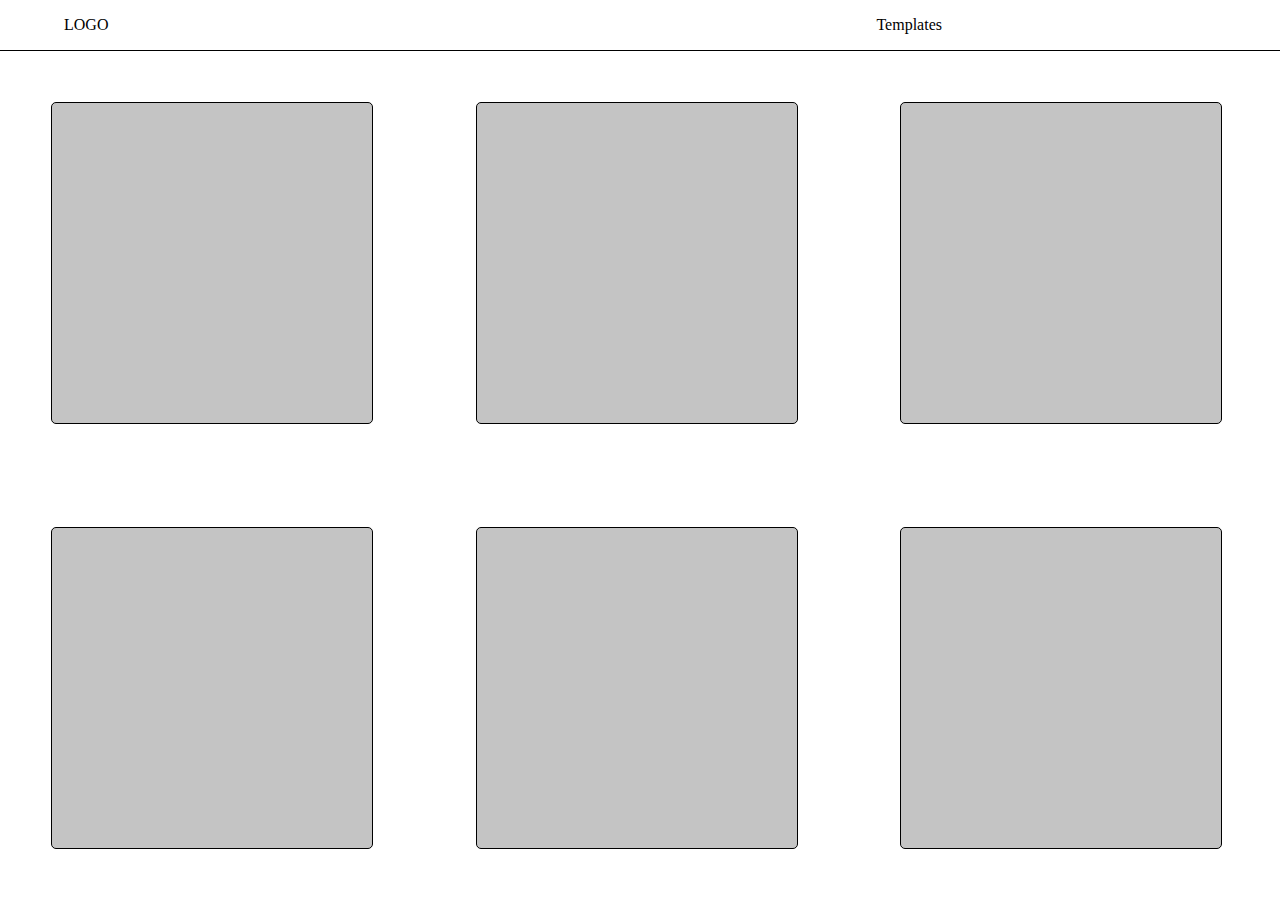
<file: templates.html>
<!DOCTYPE html>
<html lang="pt-br">
<head>
  <meta charset="UTF-8">
  <meta http-equiv="X-UA-Compatible" content="IE=edge">
  <meta name="viewport" content="width=device-width, initial-scale=1.0">
  <link rel="stylesheet" href="templates.css">
  <title>Templates</title>
</head>
<body>
  <header>
    <p class="um">LOGO</p>
    <p class="dois">Templates</p>
  </header>
  <main>
    <section></section>
    <section></section>
    <section></section>
    <section></section>
    <section></section>
    <section></section>
  </main>
</body>
</html>
</file>
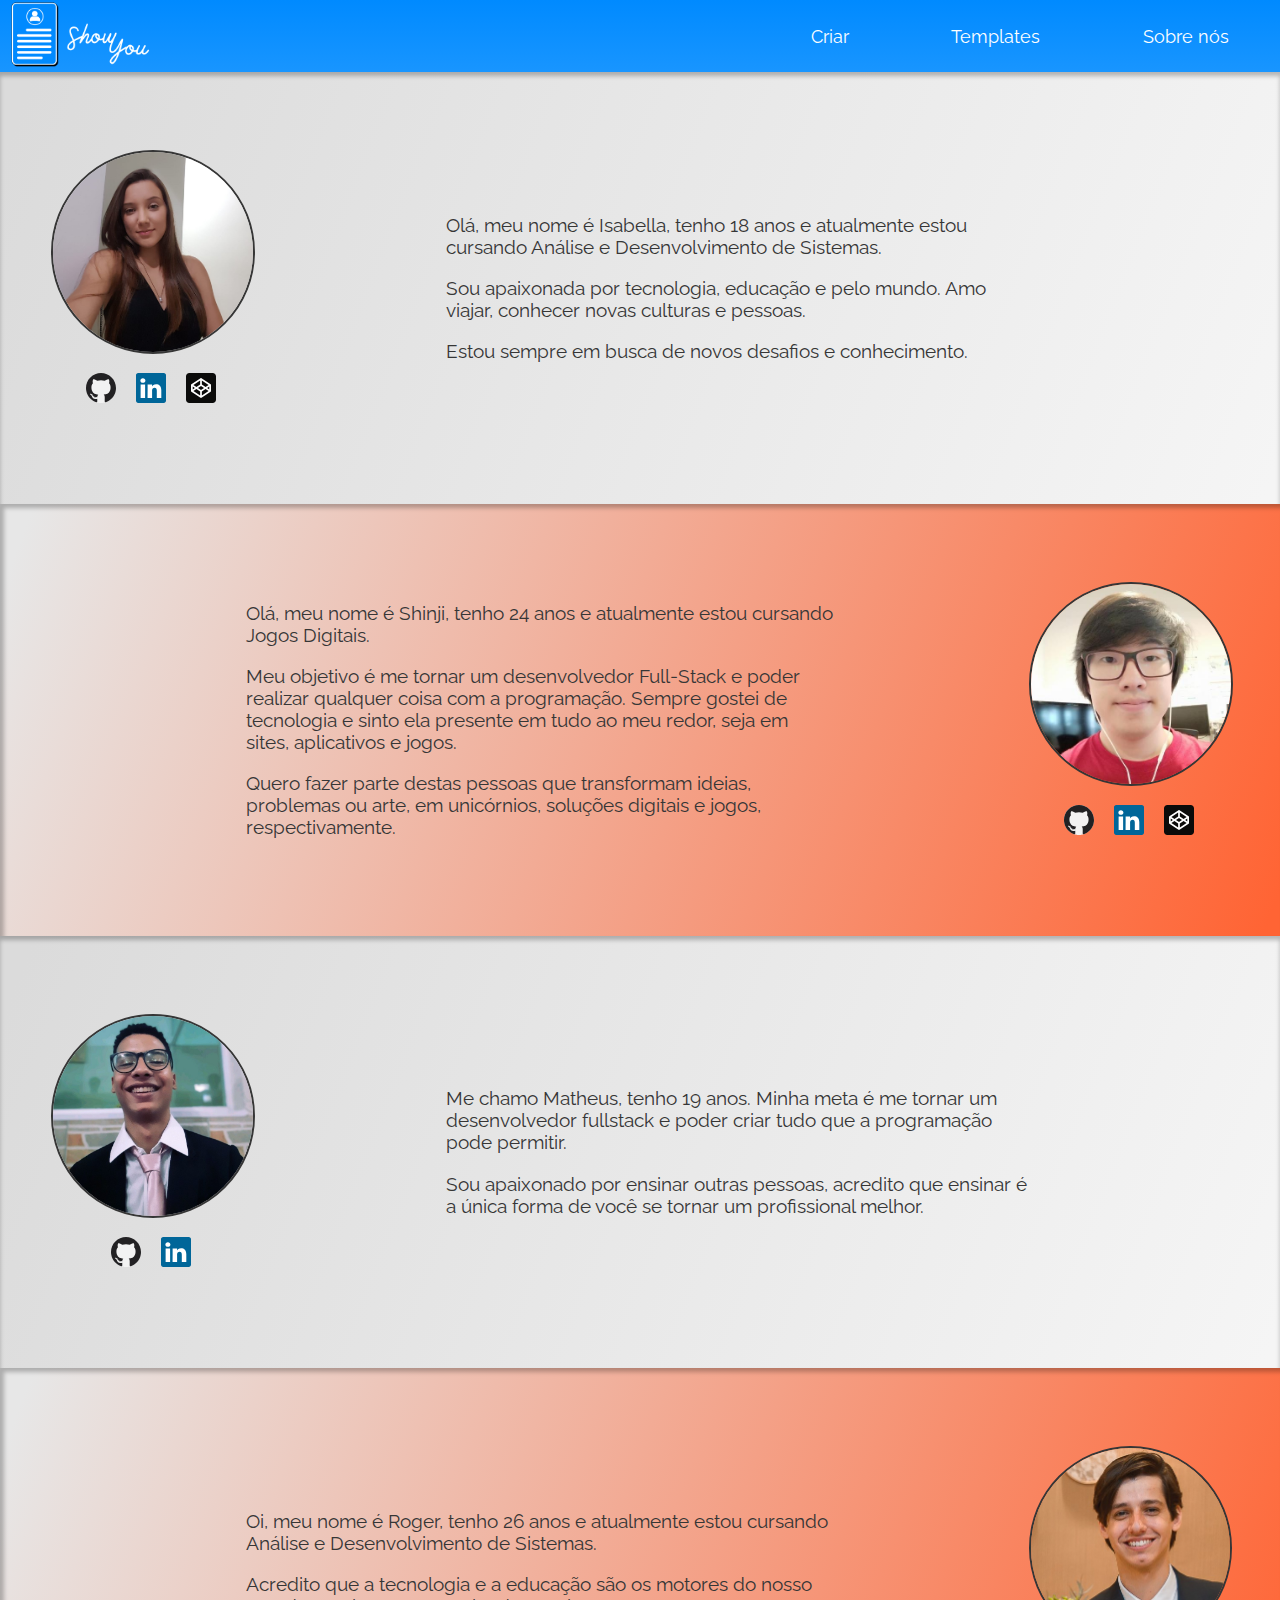
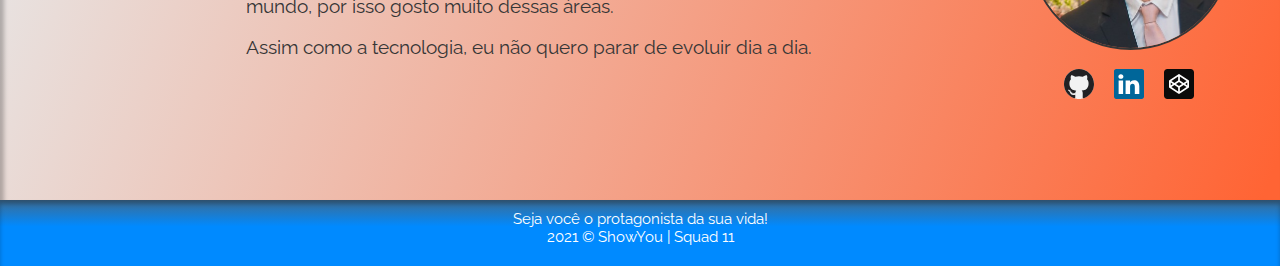
<file: pages/about-us.html>
<!DOCTYPE html>
<html lang="pt-br">

<head>
    <meta charset="UTF-8">
    <meta http-equiv="X-UA-Compatible" content="IE=edge">
    <meta name="viewport" content="width=device-width, initial-scale=1.0">
    <link rel="stylesheet" href="../styles/about-us.css">
    <link rel="stylesheet" href="../styles/nav.css">
    <link rel="stylesheet" href="../styles/footer.css">
    <link rel="stylesheet" href="../styles/globals.css">
    <link href="https://fonts.googleapis.com/css2?family=Raleway:wght@300;500;800&display=swap" rel="stylesheet">
    <link rel="shortcut icon" href="../images/FavIcon.png"/>
    <title>About Us #Squad-11</title>
</head>

<body>
    <header>
        <a href="../pages/home-page.html">
        <img class="logo" src="../images/logoNome.png" alt="Logo do site"></a>

        <input type="checkbox" id="bt-menu">
        <label for="bt-menu" class="label">&#9776;</label>

        <nav class="nav-header">
          <ul>
            <li><a href="../pages/criar-cartao.html">Criar</a></li>
            <li><a href="../pages/templates.html">Templates</a></li>
            <li><a href="../pages/about-us.html">Sobre nós</a></li>
          </ul>
        </nav>
    </header>

    <main>
        <section class="isa">
            <div class="imagens">
                <img class="foto-perfil" src="../images/profile/perfil-isa.jpeg">
                <ul class="redes-sociais">
                    <li><a href="https://github.com/Isabella-Lopes-Vilhaba" target="_blank"><img
                                src="../images/social/github.svg"></a></li>
                    <li><a href="https://www.linkedin.com/in/isabella-lopes-vilhaba/" target="_blank"><img
                                src="../images/social/linkedin.svg"></a></li>
                    <li><a href="https://codepen.io/IsabellaVilhaba" target="_blank"><img
                                src="../images/social/codepen.svg"></a></li>
                </ul>
            </div>
            <div class="apresentacao">
                <p>Olá, meu nome é Isabella, tenho 18 anos e atualmente estou cursando Análise e Desenvolvimento de
                    Sistemas.</p>
                <p>Sou apaixonada por tecnologia, educação e pelo mundo. Amo viajar, conhecer novas culturas e pessoas.
                </p>
                <p>Estou sempre em busca de novos desafios e conhecimento.</p>
            </div>
        </section>

        <section class="shinji">
            <div class="apresentacao">
                <p>Olá, meu nome é Shinji, tenho 24 anos e atualmente estou cursando Jogos Digitais. </p>
                <p>Meu objetivo é me tornar um desenvolvedor Full-Stack e poder realizar qualquer coisa com a
                    programação.
                    Sempre gostei de tecnologia e sinto ela presente em tudo ao meu redor, seja em sites, aplicativos e
                    jogos. </p>
                <p>Quero fazer parte destas pessoas que transformam ideias, problemas ou arte, em unicórnios, soluções
                    digitais e jogos, respectivamente. </p>
            </div>
            <div class="imagens">
                <img class="foto-perfil" src="../images/profile/perfil-shinji.jpg">
                <ul class="redes-sociais">
                    <li><a href="https://github.com/shinjiaki" target="_blank"><img
                                src="../images/social/github.svg"></a></li>
                    <li><a href="https://www.linkedin.com/in/julio-shinji-akiyoshi-14aa72197/" target="_blank"><img
                                src="../images/social/linkedin.svg"></a></li>
                    <li><a href=" https://codepen.io/shinjiaki/" target="_blank"><img
                                src="../images/social/codepen.svg"></a></li>
                </ul>
            </div>
        </section>

        <section class="matheus">
            <div class="imagens">
                <img class="foto-perfil" src="../images/profile/perfil-matheus.jpg">
                <ul class="redes-sociais">
                    <li><a href="https://github.com/Matheus-Galdino" target="_blank"><img
                                src="../images/social/github.svg"></a></li>
                    <li><a href="https://www.linkedin.com/in/matheus-carvalho-8404b8191/" target="_blank"><img
                                src="../images/social/linkedin.svg"></a></li>
                </ul>
            </div>
            <div class="apresentacao">
                <p>Me chamo Matheus, tenho 19 anos. Minha meta é me tornar um desenvolvedor fullstack e poder criar tudo
                    que a programação pode permitir. </p>
                <p>Sou apaixonado por ensinar outras pessoas, acredito que ensinar é a única forma de você se tornar um
                    profissional melhor.</p>
            </div>
        </section>

        <section class="roger">
            <div class="apresentacao">
                <p>Oi, meu nome é Roger, tenho 26 anos e atualmente estou cursando Análise e Desenvolvimento de
                    Sistemas.</p>
                <p>Acredito que a tecnologia e a educação são os motores do nosso mundo, por isso gosto muito dessas
                    áreas.</p>
                <p>Assim como a tecnologia, eu não quero parar de evoluir dia a dia.</p>

            </div>
            <div class="imagens">
                <img class="foto-perfil" src="../images/profile/perfil-roger.jpg">
                <ul class="redes-sociais">
                    <li><a href="https://github.com/rogersilveiraa/" target="_blank"><img
                                src="../images/social/github.svg"></a></li>
                    <li><a href="https://www.linkedin.com/in/roger-silveira-98171b1a6/" target="_blank"><img
                                src="../images/social/linkedin.svg"></a></li>
                    <li><a href="https://codepen.io/RogerSilveira/
                        " target="_blank"><img
                                src="../images/social/codepen.svg"></a></li>
                </ul>
            </div>
        </section>
    </main>

    <footer>
        <p class="footer-frase">Seja você o protagonista da sua vida!</p>
        <p class="footer-frase">2021 © ShowYou | Squad 11</p>
    </footer>
</body>

</html>
</file>
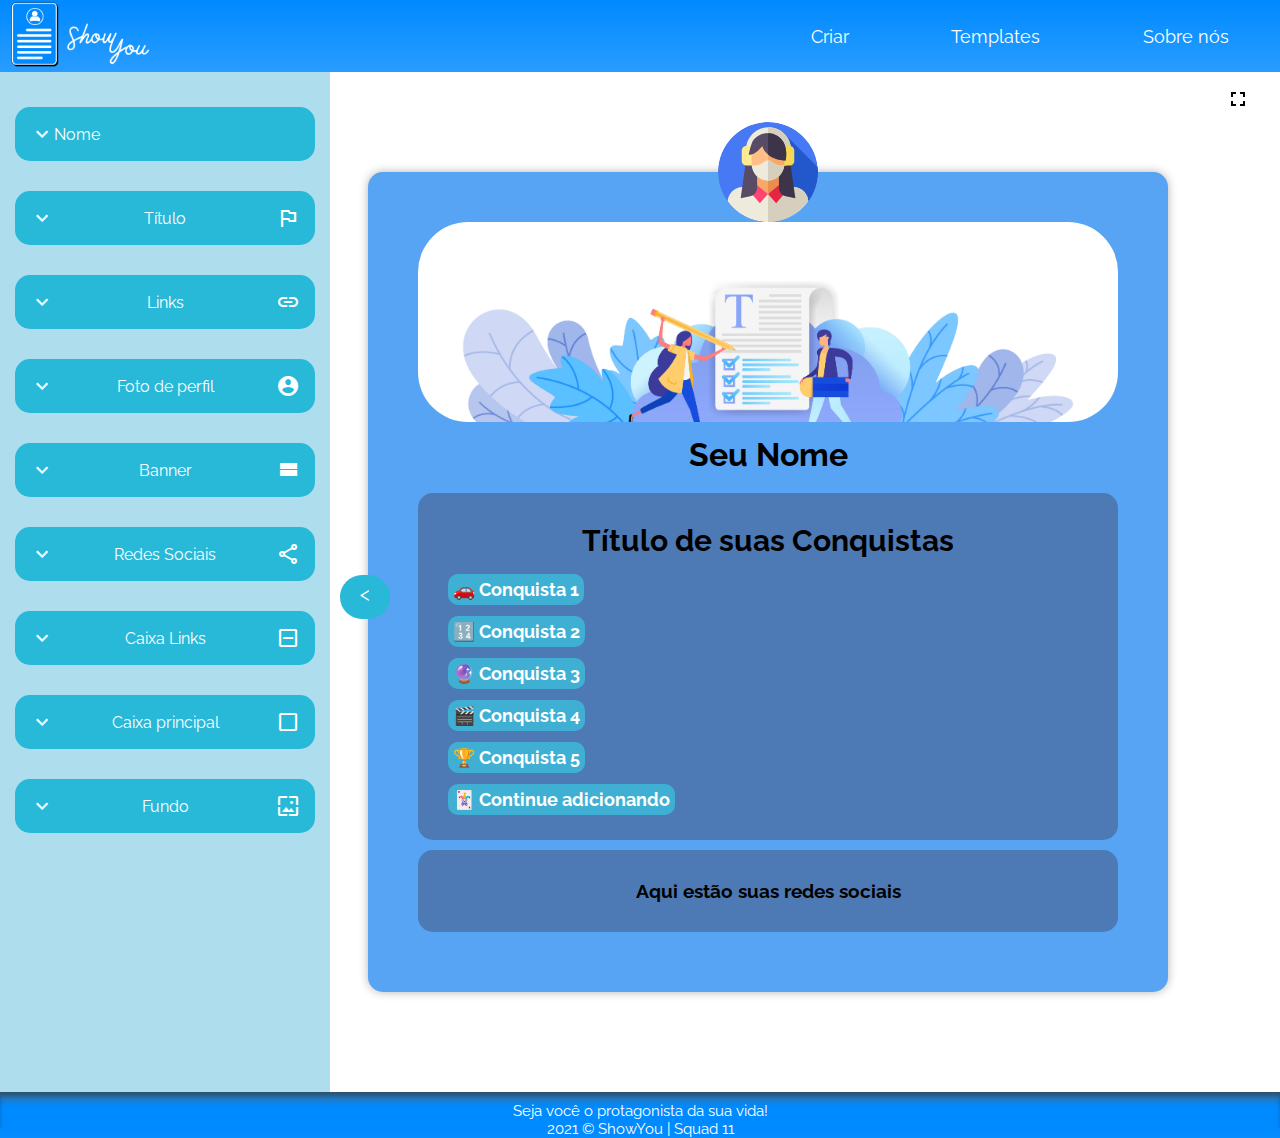
<file: pages/criar-cartao.html>
<!DOCTYPE html>
<html lang="pt-br">

<head>
    <meta charset="UTF-8">
    <meta http-equiv="X-UA-Compatible" content="IE=edge">
    <meta name="viewport" content="width=device-width, initial-scale=1.0">
    <title>Gerador de CertifiCard</title>

    <link rel="shortcut icon" href="../images/FavIcon.png" />
    <link rel="stylesheet" href="../styles/reset.css">
    <link rel="stylesheet" href="../styles/accordion.css">
    <link rel="stylesheet" href="../styles/certificard.css">
    <link rel="stylesheet" href="../styles/nav.css">
    <link rel="stylesheet" href="../styles/footer.css">
    <link rel="stylesheet" href="../styles/globals.css">
    
    <link
        href="https://fonts.googleapis.com/css?family=Material+Icons|Material+Icons+Outlined|Material+Icons+Two+Tone|Material+Icons+Round|Material+Icons+Sharp"
        rel="stylesheet">
    <link rel="preconnect" href="https://fonts.gstatic.com">
    <link href="https://fonts.googleapis.com/css2?family=Raleway:wght@300;500;800&display=swap" rel="stylesheet">

</head>

<body>
    <header>
        <a class="link-logo" href="../pages/home-page.html">
        <img class="logo" src="../images/logoNome.png" alt="Logo do site"></a>
        <input type="checkbox" id="bt-menu">
        <label for="bt-menu" class="label">&#9776;</label>

        <nav class="nav-header">
            <ul>
                <li><a href="../pages/criar-cartao.html">Criar</a></li>
                <li><a href="../pages/templates.html">Templates</a></li>
                <li><a href="../pages/about-us.html">Sobre nós</a></li>
            </ul>
        </nav>
    </header>

    <main>
        <span class="material-icons-outlined" id="goFullscreen"> fullscreen </span>

        <div class="tab">

            <div class="options active">

                <div class="wrapper">
                    <div class="title">
                        <span class="material-icons arrow"> expand_more </span>
                        <p>Nome</p>
                        <span class="material-icons-outlined"> format_color_text </span>
                    </div>

                    <div class="content">
                        <label for="userName">Nome</label>
                        <input type="text" id="userName" placeholder="Seu nome">

                        <div class="group">
                            <label for="linkBgPicker">Cor</label>
                            <div class="pseudo-picker" style="background: var(--nameColor);"></div>
                            <input type="color" id="linkBgPicker" data-variable="--nameColor">
                        </div>

                        <div class="group">
                            <label for="nameFontSize">Font Size</label>
                            <input type="range" min="10" max="72" value="32" data-variable="--nameFontSize"
                                id="nameFontSize">
                        </div>

                    </div>
                </div>

                <div class="wrapper">
                    <div class="title">
                        <span class="material-icons arrow"> expand_more </span>
                        <p>Título</p>
                        <span class="material-icons-outlined"> outlined_flag </span>
                    </div>

                    <div class="content">
                        <label for="achievementsTitle">Título</label>
                        <input type="text" id="achievementsTitle" placeholder="Título">

                        <div class="group">
                            <label for="linkBgPicker">Cor</label>
                            <div class="pseudo-picker" style="background: var(--achievementTitleColor);"></div>
                            <input type="color" id="linkBgPicker" data-variable="--achievementTitleColor">
                        </div>

                        <div class="group">
                            <label for="achievementsTitleFontSize">Font Size</label>
                            <input type="range" min="10" max="64" value="30" data-variable="--achievementsTitleFontSize"
                                id="achievementsTitleFontSize">
                        </div>

                        <div class="group">
                            <label for="titleMargin">Margem abaixo</label>
                            <input type="range" min="0" max="40" value="20" data-variable="--achievementTitleMargin"
                                id="titleMargin">
                        </div>
                    </div>

                </div>

                <div class="wrapper">
                    <div class="title">
                        <span class="material-icons arrow"> expand_more </span>
                        <p>Links</p>
                        <span class="material-icons-outlined"> link </span>
                    </div>

                    <div class="content">
                        <div class="group">
                            <label for="linkColorPicker">Cor</label>
                            <div class="pseudo-picker" style="background: var(--linkColor);"></div>
                            <input type="color" id="linkColorPicker" data-variable="--linkColor">
                        </div>

                        <div class="group">
                            <label for="linkBgPicker">Cor de fundo</label>
                            <div class="pseudo-picker" style="background: var(--linkBgColor);"></div>
                            <input type="color" id="linkBgPicker" data-variable="--linkBgColor">
                        </div>

                        <div class="group">
                            <label for="linkPicker">Cor mouse em cima</label>
                            <div class="pseudo-picker" style="background: var(--linkHover);"></div>
                            <input type="color" id="linkPicker" data-variable="--linkHover">
                        </div>

                        <div class="group">
                            <label for="linkBgCheckbox">Sem fundo</label>

                            <label for="linkBgCheckbox" class="pseudo-checkbox">
                                <input type="checkbox" class="hide" id="linkBgCheckbox" hidden>
                                <span class="material-icons-outlined"> done </span>
                            </label>
                        </div>

                        <div class="group">
                            <label for="linkFontSize">Font Size</label>
                            <input type="range" min="10" max="50" value="18" data-variable="--linkFontSize"
                                id="linkFontSize">
                        </div>

                        <div class="group">
                            <label for="LinkPadding">Espaçamento interno</label>
                            <input type="range" min="0" max="20" value="5" data-variable="--linkPadding"
                                id="LinkPadding">
                        </div>

                        <div class="group">
                            <label for="linkRadius">Radius</label>
                            <input type="range" min="0" max="50" value="8" data-variable="--linkRadius" id="linkRadius">
                        </div>

                        <form id="achievementForm">
                            <label for="achievementText">Nova Conquista</label>
                            <input type="text" id="achievementText" placeholder="Nome">

                            <label for="achievementLink">Link</label>
                            <input type="text" id="achievementLink" placeholder="https://github.com/seu-projeto">

                            <button id="addLink">
                                <span class="material-icons-outlined"> add_circle_outline </span>
                            </button>
                        </form>

                        <h4>Conquistas adicionadas</h4>
                        <ul class="added-achievements"> </ul>
                    </div>
                </div>

                <div class="wrapper">
                    <div class="title">
                        <span class="material-icons arrow"> expand_more </span>
                        <p>Foto de perfil</p>
                        <span class="material-icons"> account_circle </span>
                    </div>

                    <div class="content">
                        <div class="group">
                            <label for="profilePhotoInput">Escolher imagem</label>
                            <input type="file" id="profilePhotoInput" accept="image/*"
                                data-element-class="user-photo img">
                        </div>

                        <div class="group">
                            <label for="profilePhotoRadius">Radius</label>
                            <input type="range" min="0" max="50" value="50" data-variable="--userImgRadius"
                                data-unit="%" id="profilePhotoRadius">
                        </div>

                        <div class="group">
                            <label for="borderWidth">Borda</label>
                            <input type="range" min="0" max="20" value="0" data-variable="--userImgBorderWidth"
                                id="borderWidth">
                        </div>

                        <div class="group">
                            <label for="imgSize">Tamanho</label>
                            <input type="range" min="0" max="200" value="100" data-variable="--userImgSize"
                                id="imgSize">
                        </div>

                        <div class="group">
                            <label for="imgBorderColor">Cor da borda</label>
                            <div class="pseudo-picker" style="background: var(--userImgBorderColor);"></div>
                            <input type="color" id="imgBorderColor" data-variable="--userImgBorderColor">
                        </div>
                    </div>
                </div>

                <div class="wrapper">
                    <div class="title">
                        <span class="material-icons arrow"> expand_more </span>
                        <p>Banner</p>
                        <span class="material-icons"> view_stream </span>
                    </div>

                    <div class="content">
                        <div class="group">

                            <label for="imagemCertificard">Escolher imagem</label>
                            <input type="file" id="imagemCertificard" accept="image/*" data-element-class="header-img">
                        </div>

                        <div class="group">
                            <label for="tamanhoImagemCertificard">Tamanho</label>
                            <input type="range" min="0" max="200" value="200" data-variable="--headerImageHeight"
                                id="tamanhoImagemCertificard">
                        </div>

                        <div class="group">
                            <label for="imagemCertificardRadius">Radius</label>
                            <input type="range" min="0" max="50" value="50" data-variable="--headerImgRadius"
                                id="imagemCertificardRadius">
                        </div>

                    </div>
                </div>

                <div class="wrapper">
                    <div class="title">
                        <span class="material-icons arrow">expand_more</span>
                        <p>Redes Sociais</p>
                        <span class="material-icons-outlined"> share </span>
                    </div>

                    <div class="content">
                        <form id="redesForm">

                            <label for="availableSocialMedias">Redes sociais</label>
                            <select id="availableSocialMedias"></select>

                            <label for="socialMediaLink">Link</label>
                            <input type="url" id="socialMediaLink" placeholder="exemplo: https://google.com">

                            <button id="addSocialMedia">
                                <span class="material-icons-outlined"> add_circle_outline </span>
                            </button>
                        </form>

                        <h4>Redes adicionadas</h4>
                        <ul class="added-medias"> </ul>

                        <div class="group">
                            <label for="filter">Icones preto e branco</label>

                            <label for="filter" class="pseudo-checkbox">
                                <input type="checkbox" class="hide" id="filter" hidden>
                                <span class="material-icons-outlined"> done </span>
                            </label>
                        </div>
                    </div>
                </div>

                <div class="wrapper">
                    <div class="title">
                        <span class="material-icons arrow"> expand_more </span>
                        <p>Caixa Links</p>
                        <span class="material-icons-outlined"> indeterminate_check_box </span>
                    </div>

                    <div class="content">
                        <div class="group">

                            <label for="boxLinksVPadding">Espaçamento vertical</label>
                            <input type="range" min="0" max="40" value="30" data-variable="--boxLinksVPadding"
                                id="BoxLinksVPadding">
                        </div>

                        <div class="group">

                            <label for="boxLinksHPadding">Espaçamento horizontal</label>
                            <input type="range" min="0" max="40" value="30" data-variable="--boxLinksHPadding"
                                id="BoxLinksHPadding">
                        </div>

                        <div class="group">
                            <label for="boxLinksBgPicker">Background</label>
                            <div class="pseudo-picker" style="background: var(--boxLinksBg);"></div>
                            <input type="color" id="bgPicker" data-variable="--boxLinksBg">
                        </div>

                        <div class="group">
                            <label for="boxLinksRadius">Radius</label>
                            <input type="range" min="0" max="50" value="10" data-variable="--boxLinksRadius"
                                id="boxLinksRadius">
                        </div>

                        <div class="group">
                            <label for="linksRowGap">Espaço entre links</label>
                            <input type="range" min="0" max="30" value="10" data-variable="--boxLinksRowGap"
                                id="linksRowGap">
                        </div>
                    </div>

                </div>

                <div class="wrapper">
                    <div class="title">
                        <span class="material-icons arrow"> expand_more </span>
                        <p>Caixa principal</p>
                        <span class="material-icons"> check_box_outline_blank </span>
                    </div>

                    <div class="content">
                        <div class="group">
                            <label for="BoxPadding">Espaçamento interno</label>
                            <input type="range" min="0" max="100" value="50" data-variable="--certificardPadding"
                                id="BoxPadding">
                        </div>

                        <div class="group">
                            <label for="bgPicker">Background</label>
                            <div class="pseudo-picker" style="background: var(--certificardBg);"></div>
                            <input type="color" id="bgPicker" data-variable="--certificardBg">
                        </div>

                        <div class="group">
                            <label for="cardRadius">Radius</label>
                            <input type="range" min="0" max="50" value="10" data-variable="--certificardRadius"
                                id="cardRadius">
                        </div>

                        <div class="group">
                            <label for="cardWidth">Largura</label>
                            <input type="range" min="500" max="1000" value="800" data-variable="--certificardWidth"
                                id="cardWidth">
                        </div>
                    </div>

                </div>

                <div class="wrapper">
                    <div class="title">
                        <span class="material-icons arrow"> expand_more </span>
                        <p>Fundo</p>
                        <span class="material-icons"> wallpaper </span>
                    </div>

                    <div class="content">
                        <div class="group">
                            <label for="certificardContainer">Escolher imagem</label>
                            <input type="file" id="certificardContainer" accept="image/*" data-element-class="preview"
                                data-is-bg-img>
                        </div>

                        <div class="group">
                            <label for="removeBackgroundImage">Remover imagem de fundo</label>
                            <button id="removeBgBtn">
                                <span class="material-icons-outlined"> clear </span>
                            </button>
                        </div>

                        <div class="group">
                            <label for="linkPicker">Cor</label>
                            <div class="pseudo-picker" style="background: var(--containerbgColor);"></div>
                            <input type="color" id="linkPicker" data-variable="--containerbgColor">
                        </div>

                        <div class="group">
                            <label for="containerPadding">Espaçamento interno</label>
                            <input type="range" min="0" max="100" value="50" data-variable="--containerPadding"
                                id="containerPadding">
                        </div>
                    </div>
                </div>
            </div>

            <button class="show-tab invert">></button>
        </div>

        <div class="preview">
            <div class="certificard align-right">
                <div class="user-photo">
                    <img src="../images/woman-profile.svg">                    
                </div>

                <img class="header-img" src="../images/header-banner.jpg">

                <h1 class="userName">Seu Nome</h1>

                <div class="container links">

                    <h2 class="achievementsTitle">Título de suas Conquistas</h2>

                    <ul id="socialLinks">
                        <li> <a class="project-links" href="#"> 🚗 Conquista 1 </a> </li>
                        <li> <a class="project-links" href="#"> 🔢 Conquista 2 </a> </li>
                        <li> <a class="project-links" href="#"> 🔮 Conquista 3 </a> </li>
                        <li> <a class="project-links" href="#"> 🎬 Conquista 4 </a> </li>
                        <li> <a class="project-links" href="#"> 🏆 Conquista 5 </a> </li>
                        <li> <a class="project-links" href="#"> 🃏 Continue adicionando </a> </li>
                    </ul>
                </div>

                <div class="container social-medias">
                    <ul>
                        <li class="socialTitle">Aqui estão suas redes sociais</li>
                    </ul>
                </div>
            </div>
        </div>
    </main>

    <footer class="footer">
        <p class="footer-frase">Seja você o protagonista da sua vida!</p>
        <p class="footer-frase">2021 © ShowYou | Squad 11</p>
    </footer>


    <script src="../js/accordion.js"></script>
    <script src="../js/customization.js"></script>
    <script src="../js/templates.js"></script>
</body>

</html>
</file>
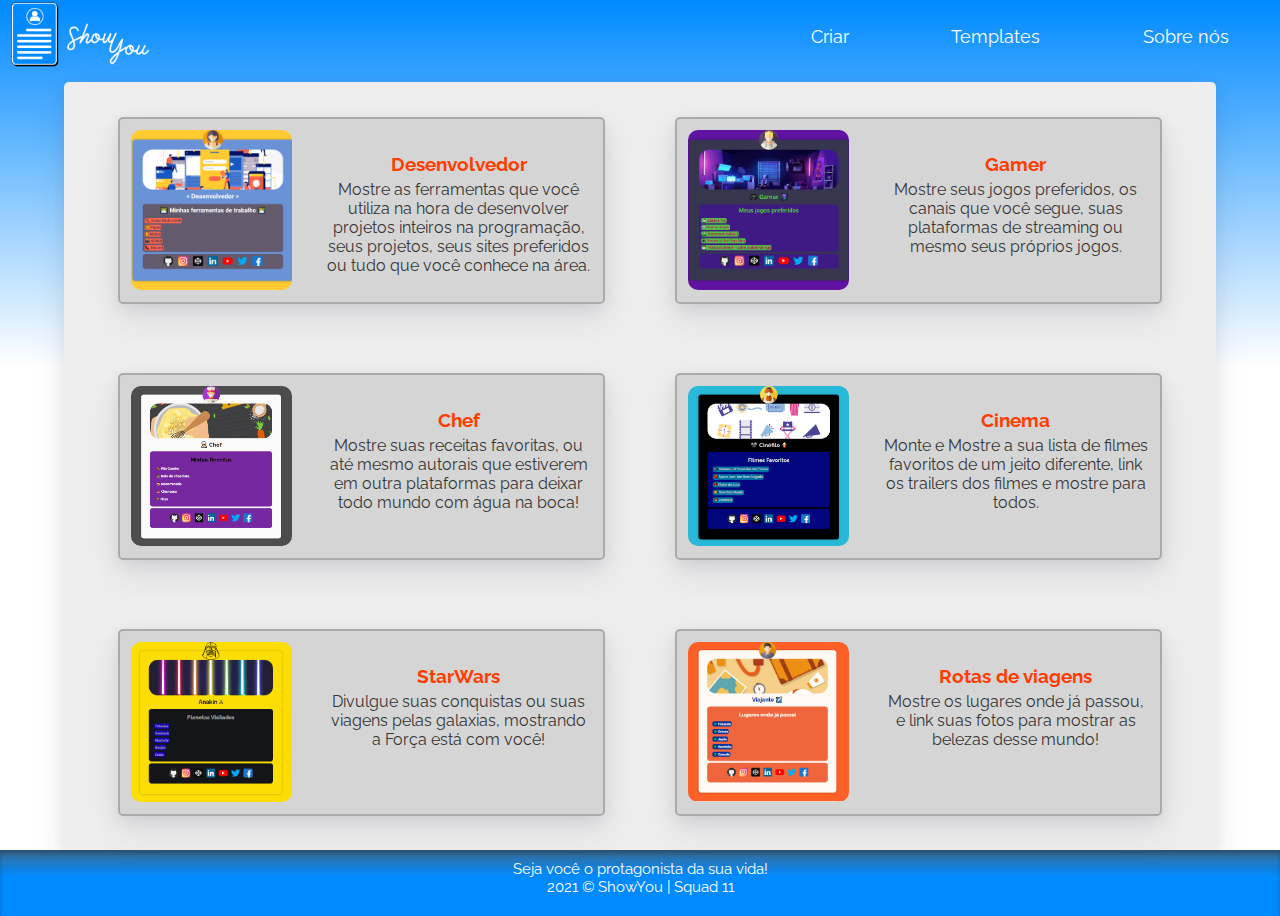
<file: pages/templates.html>
<!DOCTYPE html>
<html lang="pt-br">
<head>
  <meta charset="UTF-8">
  <meta http-equiv="X-UA-Compatible" content="IE=edge">
  <meta name="viewport" content="width=device-width, initial-scale=1.0">
  <link rel="stylesheet" href="../styles/templates.css">
  <link rel="stylesheet" href="../styles/nav.css">
  <link rel="stylesheet" href="../styles/footer.css">
  <link rel="stylesheet" href="../styles/globals.css">
  <link href="https://fonts.googleapis.com/css2?family=Raleway:wght@300;500;800&display=swap" rel="stylesheet">
  <link rel="shortcut icon" href="../images/FavIcon.png"/>
  <title>Templates</title>
</head>
<body>
  <header>
    <a href="../pages/home-page.html">
    <img class="logo" src="../images/logoNome.png" alt="Logo do site"></a>

    <input type="checkbox" id="bt-menu">
    <label for="bt-menu" class="label">&#9776;</label>
    
    <nav class="nav-header">
      <ul>
        <li><a href="../pages/criar-cartao.html">Criar</a></li>
        <li><a href="../pages/templates.html">Templates</a></li>
        <li><a href="../pages/about-us.html">Sobre nós</a></li>
      </ul>
    </nav>
  </header>
  <main>
    <section class="conteudo">
      <a class="template" href="criar-cartao.html?dev">
        <img src="../images/templates/dev/dev-template.PNG" alt="Developer Template">
        <div>
          <h4>Desenvolvedor</h4>
          <p>Mostre as ferramentas que você utiliza na hora de desenvolver projetos inteiros na programação, seus projetos, seus sites preferidos ou tudo que você conhece na área.</p>
        </div>
      </a>
      <a class="template" href="criar-cartao.html?gamer">
        <img src="../images/templates/gamer/gamer-template.PNG" alt="Gamer Template">
        <div>
          <h4>Gamer</h4>
          <p>Mostre seus jogos preferidos, os canais que você segue, suas plataformas de streaming ou mesmo seus próprios jogos.</p>
        </div>
      </a>
      <a class="template" href="criar-cartao.html?cook">
        <img src="../images/templates/cook/cook-template.PNG" alt="Chef Template">
        <div>
          <h4>Chef</h4>
          <p>Mostre suas receitas favoritas, ou até mesmo autorais que estiverem em outra plataformas para deixar todo mundo com água na boca!</p>
        </div>
      </a>
      <a class="template" href="criar-cartao.html?cinema">
        <img src="../images/templates/cinema/cinema-template.PNG" alt="Cinema Template">
        <div>
          <h4>Cinema</h4>
          <p>Monte e Mostre a sua lista de filmes favoritos de um jeito diferente, link os trailers dos filmes e mostre para todos.</p>
        </div>
      </a>
      <a class="template" href="criar-cartao.html?starwars">
        <img src="../images/templates/starwars/starwars-template.PNG" alt="StarWars Template">
        <div>
          <h4>StarWars</h4>
          <p>Divulgue suas conquistas ou suas viagens pelas galaxias, mostrando a Força está com você!</p>
        </div>
      </a>
      <a class="template" href="criar-cartao.html?viagem">
        <img src="../images/templates/viagem/viagem-template.PNG" alt="Viagem Template">
        <div>
          <h4>Rotas de viagens</h4>
          <p>Mostre os lugares onde já passou, e link suas fotos para mostrar as belezas desse mundo!</p>
        </div>
      </a>
    </section>
  </main>
  <footer>
    <p class="footer-frase">Seja você o protagonista da sua vida!</p>
    <p class="footer-frase">2021 © ShowYou | Squad 11</p>
  </footer>
</body>
</html>
</file>
<file: templates.css>
body {
  margin: 0;
  width: 100vw;
}

header {
  display: flex;
  position: 60px 100vw 0;
  border-bottom: 1px solid #000000;
  flex-direction: row;
  align-items: center;
  overflow: visible;
}

.um {
  margin: 1.5vh 60vw 1.5vh 5vw;
}
.dois {
  margin-right: 5vw;
}

main {
  display: flex;
  flex-direction: row;
  flex-wrap: wrap;
  align-items: center;
}

section {
  background: #C4C4C4;
  border: 1px solid #000000;
  width: 25%;
  padding-bottom: 25%;
  margin: 4%;
  border-radius: 5px;
}
</file>
<file: styles/about-us.css>
section {
  height: 48vh;
  display: flex;
  align-items: center;
  padding: 0 4%;
}

.isa, .matheus{
  background: linear-gradient(111.19deg, #dbdbdb 2.36%, #f5f5f5 98.8%);
  box-shadow: inset 0px 4px 4px rgba(0, 0, 0, 0.25);
}

.shinji, .roger{
  background: linear-gradient(111.19deg, #e7e7e7 2.36%, #ff6434 98.8%);
  box-shadow: inset 4px 4px 4px rgba(0, 0, 0, 0.25);
}

.imagens {
  width: min(100%, 200px);  
  display: flex;
  flex-direction: column;
}

.foto-perfil{
  height: clamp(50px, 25vw, 200px);
  border-radius: 50%;
  border: 2px solid #363636;
  margin: auto;
}

.redes-sociais{
  display: flex;
  column-gap: 10%;  
  justify-content: center;

  padding: 0;
  list-style: none;
}

 .redes-sociais img{
   height:30px;
 }

 .apresentacao{
   width: 50%;
   margin: 0 auto;
 }

 @media(max-width: 500px) {
  section{
    height: auto;
    padding: 20px 0;
    text-align: center;
    justify-content: center;
  }
  
  .isa, .matheus{
    flex-direction: column;
    background: linear-gradient(0deg, #dbdbdb 2.36%, #f5f5f5 98.8%);
  }
  
  .shinji, .roger{
    background: linear-gradient(0deg, #e7e7e7 2.36%, #ff6434 98.8%);
    flex-direction: column-reverse;
  }
  
  .foto-perfil{
    height: clamp(50px, 40vw, 200px);
  }
  
   .apresentacao{
     width: 80%;
     margin: 10px auto 0;
     font-size: 1rem;
   }
 }
</file>
<file: styles/nav.css>
header {
  height: 8vh;
  display: flex;
  justify-content: space-between;
}

.logo {
  height: 7.5vh;
  width: auto;
  margin: auto 10px;
}

nav {
  display: flex;
  align-items: center;
}

nav a {
  padding: 1vh 1.5vw;
  color: white !important;
  font-size: clamp(15px, 1.4vw, 30px);
}

nav a:hover {
  background-color: #ffffff31;
  border-radius: 5px;
  box-shadow: 0px 4px 4px rgba(0, 0, 0, 0.25);
}

nav ul {
  list-style: none;
  padding: 0;
  display: flex;
}

nav ul li {  
  padding: 0 2.5vw;
}

/* Menu-hamburguer */

label[for="bt-menu"] {
  position: fixed;
  z-index: 100;
  top: 0.5rem;
  right: 1rem;
  padding: 0.5rem;
  border: 0;
  background-color: #0088ff70;
  cursor: pointer;
  border-radius: 5px;
  color: white;
  font-size: 1.5rem;

  display: none;
}

.label:hover {
  background-color: #008AFF;
  box-shadow: 0px 4px 4px rgba(0, 0, 0, 0.25);
}

#bt-menu {
  display: none;
}

@media (max-width: 800px) {
  label[for="bt-menu"] {
    display: block;
  }

  .nav-header {
    transform: translateY(-200%);
  }

  nav ul {
    flex-direction: column;
  }

  .nav-header ul li {
    padding: 10% 0;
  }

  #bt-menu:checked ~ .nav-header {
    transform: translateY(0);

    display: block;
    position: fixed; 
    top: 0;   
    right: 0;        

    z-index: 5;
    text-align: right;
    padding: 2%;
    padding-top: 16%;
    
    transition: transform 0.4s;    
    border-radius: 0px 0px 0px 8px;    
    background: linear-gradient(180deg, #008aff 0%, #3ca3fd 100%);
  }
}
</file>
<file: styles/footer.css>
footer {
  padding: 10px 0 20px;
  height: clamp(20px, 4vh, 40px);  
  box-shadow: inset 0px 4px 4px rgba(0, 0, 0, 0.25);
  background: linear-gradient(180deg, #5c5c5c -20%, #008AFF 40%);
}

.footer-frase {
  text-align: center;
  color: white;
  margin: 0;
  width: 100%;
  font-size: clamp(15px, 0.8em, 20px);
}
</file>
<file: styles/globals.css>
body {
  margin: 0;
  color: #363636;
  font-size: clamp(14px, 1.5vw, 30px);

  background-size: cover;
  background-position: center;
  background-attachment: fixed;
  background-repeat: no-repeat;
  background: linear-gradient(180deg, #008aff 0%, #ffffff 40%);
}

* {
  font-family: "Raleway", sans-serif;
}

button,
input,
select,
textarea {
  font-family: "Raleway", sans-serif;
}

a {
  text-decoration: none;
}

a:link {
  text-decoration: none;
}

button {
  cursor: pointer;
}
</file>
<file: styles/accordion.css>
:root {
  --rotation: 0;
}

.tab {
  display: flex;
  column-gap: 10px;
  align-items: center;

  position: absolute;
  top: 0;
  left: 0;
  bottom: 0;

  z-index: 3;
  overflow: hidden;
}

.show-tab {
  font-size: 20px;
  transition: all .3s ease-out;
}

.show-tab.invert {
  transform: rotate(180deg);
}

.options {
  display: flex;
  row-gap: 30px;
  flex-direction: column;

  width: 0;
  opacity: 0;

  padding: 15px;
  overflow-y: auto;
  pointer-events: none;
  transition: all 0.3s ease-out;  
  font-size: 0.9rem;
}

.options.active {
  opacity: 1;
  height: 100%;  
  width: 330px;
  pointer-events: all;
  background: rgb(174, 222, 237);
}

.wrapper {
  height: auto;
  max-height: 100px;
  border-top-left-radius: 15px;
  border-top-right-radius: 15px;
  transition: all .3s ease-out;
}

.wrapper:nth-child(1) {
  margin-top: 20px;
}

.wrapper.active {
  max-height: 1000px;
}

.wrapper.active .content {
  opacity: 1;
  display: block;
  pointer-events: all;
}

.wrapper.active .title span {
  --rotation: 180deg;
}

.title {
  display: flex;
  align-items: center;
  justify-content: space-between;

  position: relative;

  color: #fff;  
  font-size: 1rem;
  cursor: pointer;
  padding: 15px;
  border-radius: 15px;
  background: #28B8D8;
}

.title * {
  pointer-events: none;
}

.title .arrow {
  transform: rotate(var(--rotation));
}

.content {
  opacity: 0;
  padding: 10px;
  display: none;
  pointer-events: none;
}

.content .group {
  display: flex;
  align-items: center;
  justify-content: space-between;

  margin-bottom: 20px;
}

:is(.content, form) > label {
  display: block;
  margin-bottom: 5px;
}

.content :is(input, select) {  
  max-width: 200px;
  width: 200px;

  padding: 5px;

  border: none;
  border-radius: 5px;
  box-shadow: 0px 0px 3px rgba(0, 0, 0, 0.3);
}

:is(.content, form) > :is(input, select) {
  width: 100%;
  max-width: unset;
  margin-bottom: 10px;
}

form{
  margin-bottom: 20px;
}

form button {
  background: #28b8d8;
  margin: 10px auto 0;
  padding: 5px 30px;
}

button {
  display: block;
  border: none;
  cursor: pointer;

  margin: 40px auto 10px;
  padding: 10px 20px;
  text-align: center;

  color: #fff;
  background: #28B8D8;
  border-radius: 9999px;
}

.show-tab:hover {
  background: #229DB9;
}

input[type="color"] {
  display: none;
}

.pseudo-picker {
  width: 25px;
  height: 25px;
  cursor: pointer;
  border-radius: 50%;
  border: 3px solid #fff;
}

.added-achievements, .added-medias{
  display: flex;
  row-gap: 10px;
  flex-direction: column;
  
  margin: 10px 0;
  list-style: none;
}

:is(.added-achievements, .added-medias) li{
  display: flex;
  align-items: center;
  justify-content: space-between;

  padding: 10px;
  border-radius: 10px;
  border: 2px solid #28b8d8;
}

:is(.added-achievements, .added-medias) span{
  color: red;
  cursor: pointer;
}

:is(.added-medias, .added-achievements) a {
  color: #000;
  font-weight: bold;
}

:is(.added-medias, .added-achievements) a:visited {
  color: #000;
}

#removeBgBtn{
  margin: 0;
  padding: 5px 25px;
  background: #28B8D8;
}

.pseudo-checkbox {
  display: flex;
  align-items: center;
  justify-content: center;

  width: 25px;
  height: 25px;
  padding: 5px;
  cursor: pointer;  
  border-radius: 5px;
  border: 3px solid #28B8D8;
}

.pseudo-checkbox span{
  opacity: 0;
}

.pseudo-checkbox input:checked ~ span{
  opacity: 1;
}

@media(max-width: 650px) {
  main{
    display: flex;
    flex-direction: column-reverse;
  }

  .certificard {
    margin: auto 2px 20vh;
  }

  .tab {
    display: block;
    column-gap: 0px;
    align-items: center;
    width: 100%;
  
    position: relative;
    margin: auto;
  
    z-index: 3;
    overflow: hidden;

    position: fixed;
    margin-top: 60vh;

    border-radius: 10px 10px 0 0;
  }

  .options.active {
    height: auto;
    width: 100%;
    font-size: 1rem;

    height: 40vh;
  }
  .socialTitle {
    font-size: 10px;
  }

  .title {
    font-size: 20px;
  }
  
  button {
    display: none;
  }
}
</file>
<file: styles/certificard.css>
:root {
  --containerbgColor: #fff;
  --containerPadding: 50px;

  --headerImgRadius: 50px;
  --headerImageHeight: 200px;

  --userImgSize: 100px;
  --userImgRadius: 50%;
  --userImgBorderWidth: 0px;
  --userImgBorderColor: #fff;

  --certificardRadius: 15px;
  --certificardWidth: 800px;
  --certificardPadding: 50px;
  --certificardBg: #57a3f4;

  --boxLinksRadius: 15px;
  --boxLinksRowGap: 10px;
  --boxLinksBg: #4d7ab4;
  --boxLinksVPadding: 30px;
  --boxLinksHPadding: 30px;

  --linkRadius: 10px;
  --linkPadding: 5px;
  --linkColor: #fff;
  --linkFontSize: 18px;
  --linkHover: #0c6388;
  --linkBgColor: #40afd4;

  --nameColor: black;
  --nameFontSize: 32px;

  --achievementTitleMargin: 20px;
  --achievementTitleColor: black;
  --achievementsTitleFontSize: 30px;
}

body {
  overflow-x: hidden;
}

* {
  outline: none;
  transition: all 250ms ease-out;
}

ul {
  padding: 0;
  margin: 0;
  list-style: none;
}

a:visited {
  color: #fff;
}

.hide {
  display: none;
}

main {
  display: flex;
  flex-direction: column;

  flex-grow: 1;
  position: relative;
}

#goFullscreen {
  position: absolute;
  top: 15px;
  right: 30px;
  z-index: 4;
  cursor: pointer;

  filter: invert(1);
  color: var(--containerbgColor);
}

.preview {
  background-color: var(--containerbgColor);
  padding: calc(var(--containerPadding) + var(--userImgSize) / 2) 0;
  display: flex;
  align-items: center;
  justify-content: center;

  background-size: cover;
  flex-grow: 1;
}

@media (min-width: 1000px) {
  .certificard.align-right {
    margin-left: 20%;
  }
}

.certificard {
  width: var(--certificardWidth);
  max-width: 1000px;

  position: relative;

  background: var(--certificardBg);

  border-radius: var(--certificardRadius);
  padding: var(--certificardPadding);
  box-shadow: 0px 0px 10px rgba(0, 0, 0, 0.3);
}

.certificard.fullscreen {
  transform: scale(0.7);
}

.certificard .user-photo {
  position: absolute;
  left: 50%;
  top: 0;

  width: var(--userImgSize);
  height: var(--userImgSize);
  border-radius: var(--userImgRadius);
  transform: translate(-50%, -50%);

  border: var(--userImgBorderWidth) solid var(--userImgBorderColor);
}

.certificard .user-photo img {
  width: 100%;
  height: 100%;

  object-fit: cover;
  border-radius: var(--userImgRadius);
}

.certificard .header-img {
  width: 100%;
  height: var(--headerImageHeight);

  max-height: 200px;
  object-fit: cover;
  border-radius: var(--headerImgRadius);
}

.certificard h1 {
  text-align: center;
  margin: 10px 0 20px;
  color: var(--nameColor);
  font-size: var(--nameFontSize);
}

.container {
  padding: var(--boxLinksVPadding) var(--boxLinksHPadding);
  margin-bottom: 10px;
  border-radius: var(--boxLinksRadius);
  background: var(--boxLinksBg);
}

.container h2 {
  margin: 0;
  text-align: center;
  margin-bottom: var(--achievementTitleMargin);
  color: var(--achievementTitleColor);
  font-size: var(--achievementsTitleFontSize);
}

.links ul {
  display: flex;
  flex-direction: column;
  row-gap: calc(var(--boxLinksRowGap) + var(--linkPadding) * 2);
}

.project-links {
  color: var(--linkColor);
  padding: var(--linkPadding);
  font-size: var(--linkFontSize);
  background-color: var(--linkBgColor);

  font-weight: bold;
  border-radius: var(--linkRadius);
}

.project-links.no-bg {
  background-color: transparent;
}

.project-links:hover {
  background: var(--linkHover);
}

.project-links:link {
  color: var(--linkColor);
}

.project-links:visited {
  color: var(--linkColor);
}

.social-medias ul {
  display: flex;
  gap: 20px;
  align-items: center;
  justify-content: center;
  flex-wrap: wrap;
}

.social-medias ul img {
  width: 50px;
  height: 50px;
}

.social-medias ul.black-white img {
  filter: grayscale(100%);
}

.socialTitle {
  color: #000;
  font-weight: bold;
}

@media (max-width: 650px) {
  :root {
    --containerPadding: 120px;

    --headerImgRadius: 19px;
    --headerImageHeight: 60px;

    --userImgBorderWidth: 4px;

    --certificardRadius: 9px;
    --certificardWidth: 500px;
    --certificardPadding: 10px;

    --boxLinksRowGap: 5px;
    --boxLinksVPadding: 11px;
    --boxLinksHPadding: 8px;

    --linkRadius: 4px;
    --linkPadding: 3px;
    --linkFontSize: 13px;

    --nameFontSize: 21px;

    --achievementsTitleFontSize: 14px;
  }

  .social-medias ul img {
    width: 30px;
    height: 30px;
  }

  #goFullscreen {
    display: none;
  }
}
</file>
<file: styles/templates.css>
.conteudo {
  display: flex;  
  flex-wrap: wrap;
  align-items: center;
  background-color: #eeeeee;
  width: 90vw;
  margin: 10px auto auto;
  border-radius: 5px;
  justify-content: center;
  box-shadow: 0 15px 35px rgb(50 50 93 / 10%), 0 5px 15px rgb(0 0 0 / 7%);
}
 
.template {
  display: flex;
  column-gap: 10px;

  margin: 3%;
  padding: 1%;
  height: 160px;  
  width: clamp(400px, 40%, 800px);

  border-radius: 5px;
  border: 2px solid #aaaaaa;
  background-color: #bbbbbb7a;
  box-shadow: 0 15px 35px rgb(50 50 93 / 10%), 0 5px 15px rgb(0 0 0 / 7%);
}

.template:hover {
  border-color: black;
  background-color: #e4e4e4;
}

.template div {
  text-align: center;
  margin-top: 5%;
  margin-left: 5%;
}

h4{
  margin-top: 0;
  margin-bottom: 0;
  color: #FF3D00;
}

p {
  margin-top: 5px;
  color: #363636;
  font-size: 1rem;
}

.template img {
  width: 35%;
  object-fit: cover;
  border-radius: 10px;
}

@media(max-width: 1060px) {
  .template {
    width: 90%;    
  }

  .template div {
    margin: auto;
    width: 700px;
  }

  .template img {
    width: 40%;    
  }

  p {
    font-size: clamp(10px, 1rem, 3vw);
  }
}
</file>
